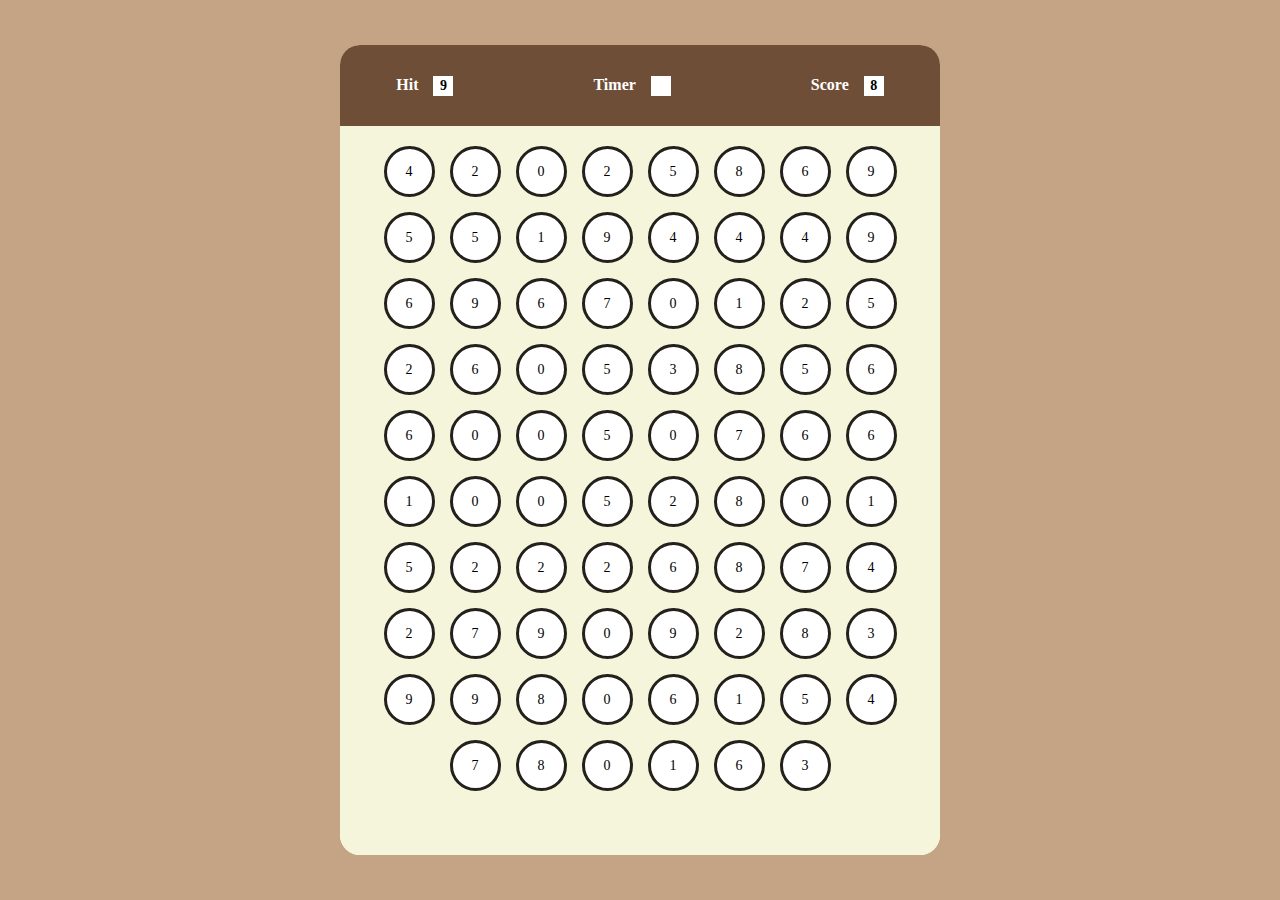
<file: index.html>
<!DOCTYPE html>
<html lang="en">
<head>
  <meta charset="UTF-8">
  <meta name="viewport" content="width=device-width, initial-scale=1.0">
  <title>Document</title>
  <link rel="stylesheet" href="style.css">
</head>
<body>
  <div id="main">
    <div id="panel">
      <div id="top">
        <div class="board">Hit
          <div id="hitval" class="box">4</div>
        </div>
        <div class="board">Timer
          <div id="duration" class="box"></div>
        </div>
        <div class="board">Score
          <div id="scorec" class="box">8</div>
        </div>
      </div>
      <div id="cont">
        <div class="bubble"></div>
      </div>
    </div>
  </div>
  <script src="script.js"></script>
</body>
</html>
</file>
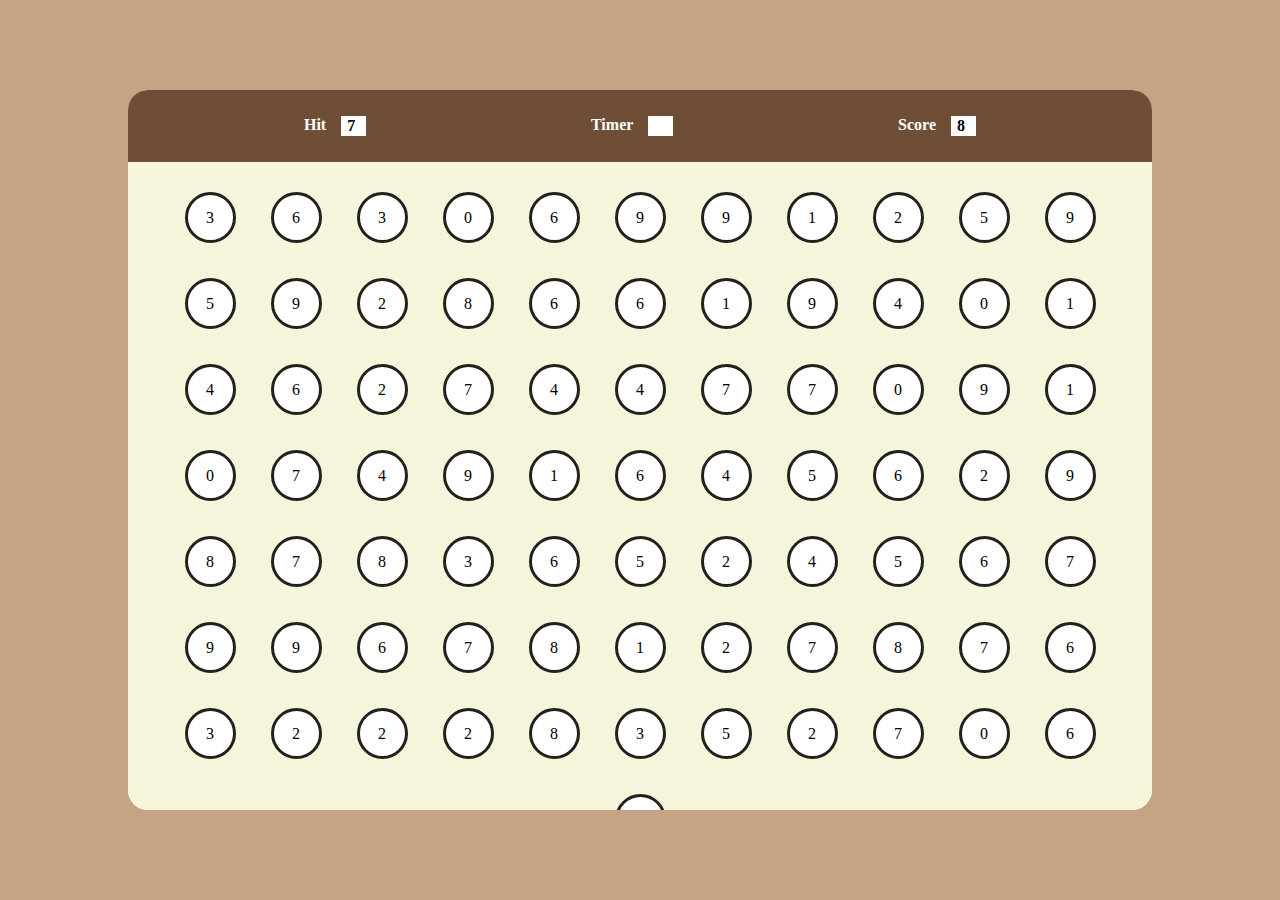
<file: GEDIT/index.html>
<!DOCTYPE html>
<html lang="en">
<head>
  <meta charset="UTF-8">
  <meta name="viewport" content="width=device-width, initial-scale=1.0">
  <title>Document</title>
  <link rel="stylesheet" href="style.css">
</head>
<body>
  <div id="main">
    <div id="panel">
      <div id="top">
        <div class="board">Hit
          <div id="hitval" class="box">4</div>
        </div>
        <div class="board">Timer
          <div id="duration" class="box"></div>
        </div>
        <div class="board">Score
          <div id="scorec" class="box">8</div>
        </div>
      </div>
      <div id="cont">
        <div class="bubble"></div>
      </div>
    </div>
  </div>
  <script src="script.js"></script>
</body>
</html>
</file>
<file: style.css>
html, body {
    height: 100%;
    margin: 0;
    padding: 0;
    font-family: "Gillroy";
    overflow-x: hidden;
}

#main {
    display: flex;
    justify-content: center;
    align-items: center;
    min-height: 100vh;
    background-color: #C4A484;
}

#panel{
    width: 90%;
    max-width: 600px;
    height: 90vh;
    background-color: white;
    border-radius: 20px;
    overflow: hidden;
    display: flex;
    flex-direction: column;
}

#top{
    display: flex;
    width:100%;
    height: 10%;
    background-color:#6F4E37;
    justify-content: center;
    align-items: center;
    color: white;
}

.board{
    display: flex;
    margin: 10px;
    padding: 0px 10%;
    gap: 15px;
    font-weight: 550;
}

.box{
    display: flex;
    justify-content: center;
    align-items: center;
    height:20px;
    width: 20px;
    background-color: white;
    color: black;
    font-size: 14px;
}

#cont{
    padding: 20px;
    display: flex;
    flex-wrap: wrap;
    justify-content: center;
    align-content: flex-start;
    gap: 15px;
    background-color:#F5F5DC;
    flex: 1;
    min-height: 0;
    overflow: hidden;
}

.bubble{
    display: flex;
    align-items: center;
    justify-content: center;
    height: 8vw;
    width: 8vw;
    max-height: 45px;
    max-width: 45px;
    border-radius: 50%;
    border: solid rgb(36, 32, 27);
    background-color: white;
    font-size: 14px;
    transition: transform 0.3s ease;
}

.bubble:hover{
    cursor:pointer;
    transform: scale(1.1);
}

#ftr{
    height: 15%;
    width: 100%;
    background-color:black;
}

@media (max-width: 600px) {

    #panel{
        width: 95%;
        height: 95vh;
        border-radius: 10px;
    }

    #top{
        height: 12%;
        font-size: 14px;
        text-align: center;
    }

    .board{
        padding: 0px 5%;
        gap: 8px;
        font-size: 12px;
    }

    .box{
        height: 18px;
        width: 18px;
        font-size: 12px;
    }

    #cont{
        padding: 10px;
        gap: 10px;
    }

    .bubble{
        height: 10vw;
        width: 10vw;
        max-height: 40px;
        max-width: 40px;
    }
}

@media (min-width: 601px) and (max-width: 900px){

    #panel{
        width: 90%;
        height: 90vh;
    }

    .bubble{
        height: 7vw;
        width: 7vw;
        max-height: 40px;
        max-width: 40px;
    }
}
</file>
<file: GEDIT/style.css>
html, body {
    height: 100%;
    margin: 0;
    font-family: "Gillroy";
}

#main {
    display: flex;
    justify-content: center;
    align-items: center;
    width: 100%;
    height: 100%;
    background-color: #C4A484;
}
#panel{
    height:80%;
    width:80%;
    background-color: white;
    border-radius: 20px;
    overflow: hidden;
}
#top{
    display: flex;
    width:100%;
    height: 10%;
    background-color:#6F4E37;
   justify-content: center;
   align-items: center;
   color: white;
   font-family: "Gillroy"; 
}
.board{
    display: flex;
    margin: 10px;
    padding: 0px 10%;
    gap: 15px;
    font-weight: 550;
}
.box{
    display: flex;
    justify-content: center;
    align-items: center;
    padding-right: 5px;
    height:20px;
    width: 20px;
    background-color: white;
    color: black;
}
#ftr{
    height: 20%;
    width: 100%;
    background-color:black ;
}
#cont{
    padding: 20px; 
    display: flex;
    flex-wrap: wrap;
    align-items: center;
    justify-content: center;
    gap: 15px;      
    background-color:#F5F5DC ;
    height: 80vh;
    align-content: flex-start;
}
.bubble{
    display: flex;
    border:solid rgb(36, 32, 27);
    margin: 10px;
    align-items: center;
    justify-content: center;
    height: 45px;
    width:45px;
    border-radius: 50px;
    background-color: white;
    transition: transform 1s ease;
}
.bubble:hover{
    cursor:pointer;
}
@media (max-width: 600px) {

    #panel{
        width: 95%;
        height: 95%;
    }

    #top{
        height: 12%;
        font-size: 14px;
        text-align: center;
    }

    .board{
        padding: 0px 5%;
        gap: 8px;
        font-size: 12px;
    }

    .box{
        height: 18px;
        width: 18px;
        font-size: 12px;
    }

    #cont{
        height: 70vh;
        gap: 10px;
        padding: 10px;
    }

    .bubble{
        height: 35px;
        width: 35px;
        margin: 5px;
        font-size: 14px;
    }

    #ftr{
        height: 15%;
    }
}

@media (min-width: 601px) and (max-width: 900px){

    #panel{
        width: 90%;
        height: 90%;
    }

    .board{
        padding: 0px 10%;
    }

    .bubble{
        height: 40px;
        width: 40px;
    }

    #cont{
        height: 75vh;
    }
}
</file>
